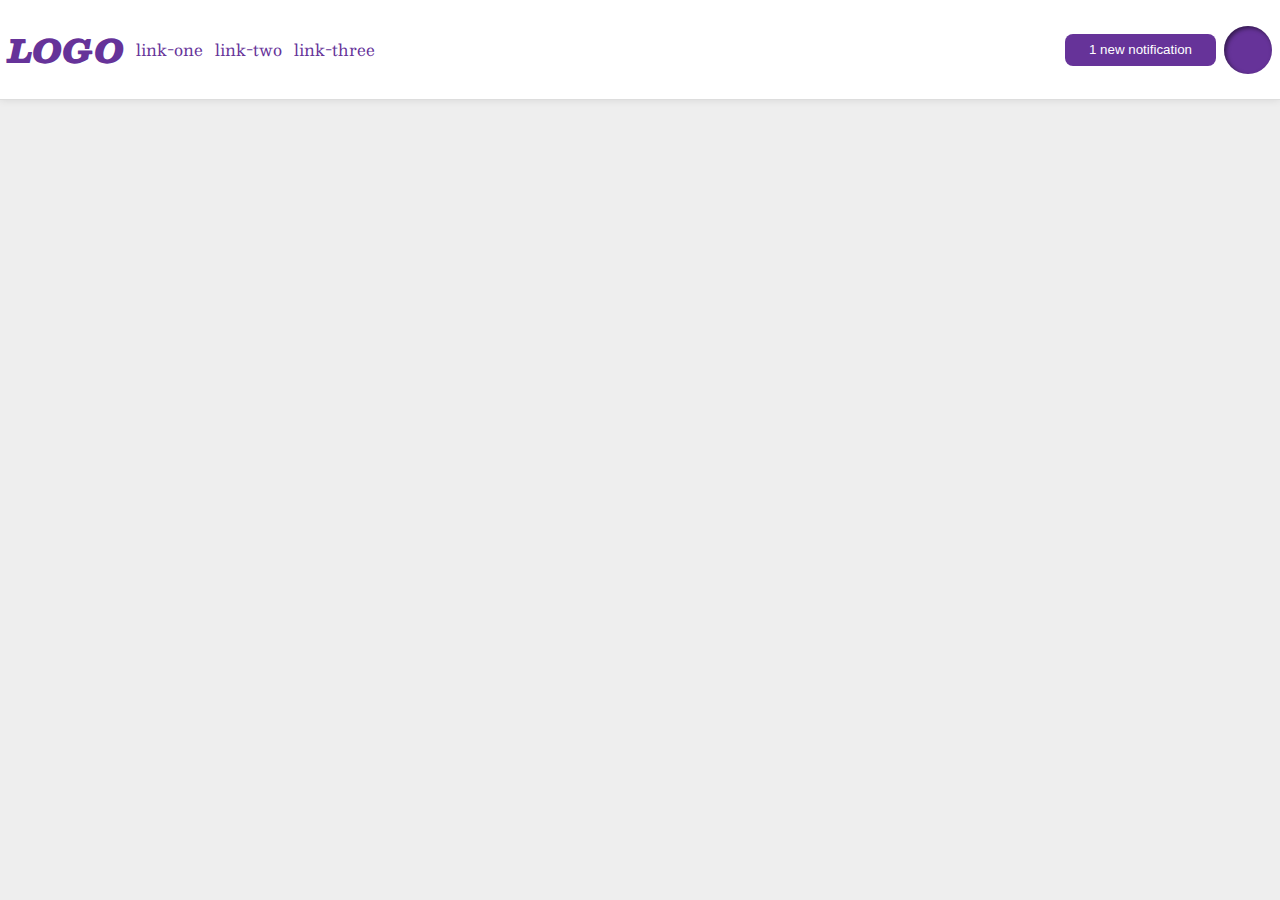
<file: flex/03-flex-header-2/index.html>
<!DOCTYPE html>
<html lang="en">
  <head>
    <meta charset="UTF-8">
    <meta http-equiv="X-UA-Compatible" content="IE=edge">
    <meta name="viewport" content="width=device-width, initial-scale=1.0">
    <title>Flex Header 2</title>
    <link rel="stylesheet" href="style.css">
  </head>
  <body>
    <div class="header">
      <div class="left-items">
        <div class="logo">
          LOGO
        </div>
        <ul class="links">
          <li><a href="google.com">link-one</a></li>
          <li><a href="google.com">link-two</a></li>
          <li><a href="google.com">link-three</a></li>
        </ul>
      </div>
      <div class="right-items">
        <button class="notifications">
          1 new notification
        </button>
        <div class="profile-image"></div>
      </div>
    </div>
  </body>
</html>
</file>
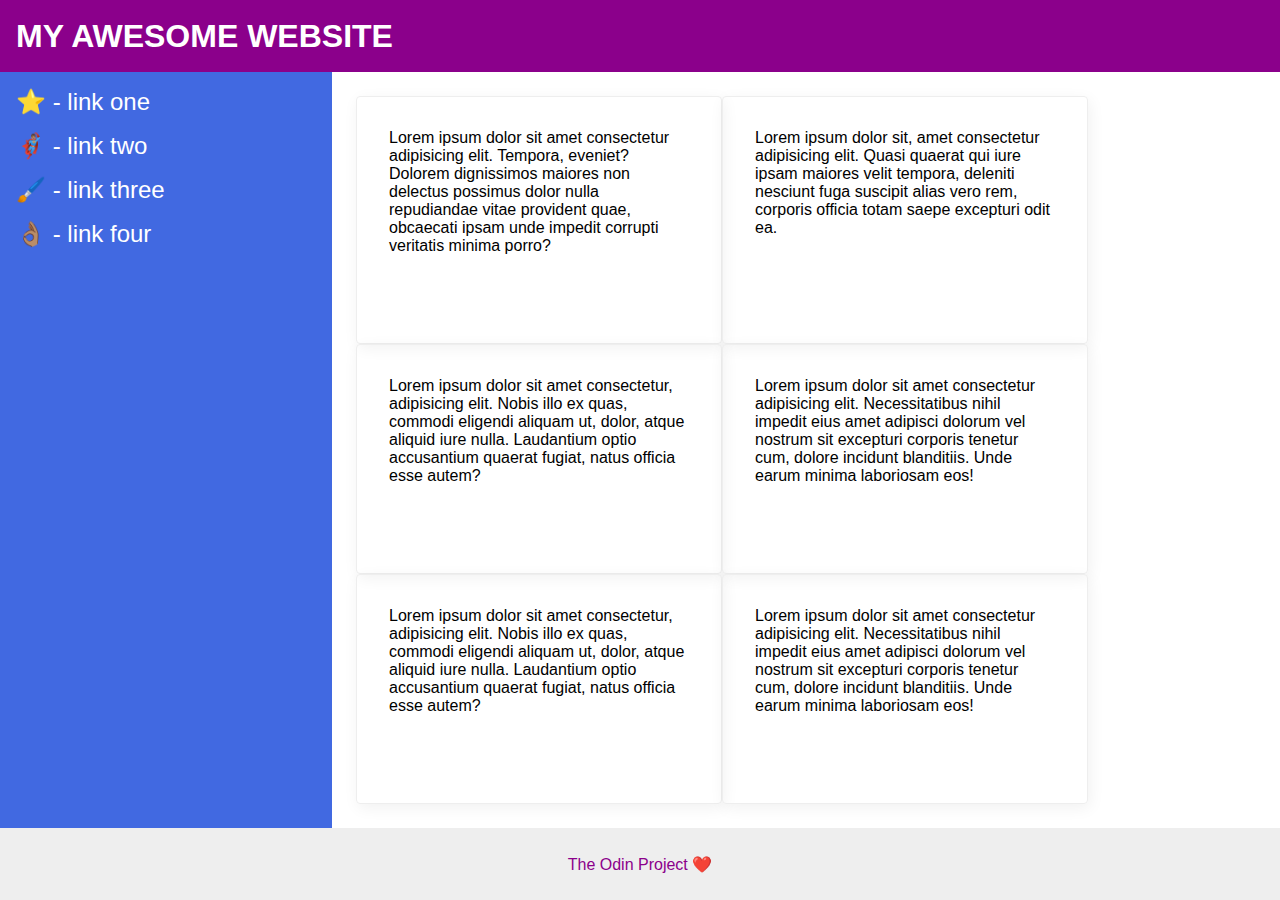
<file: flex/07-flex-layout-2/index.html>
<!DOCTYPE html>
<html lang="en">
  <head>
    <meta charset="UTF-8">
    <meta http-equiv="X-UA-Compatible" content="IE=edge">
    <meta name="viewport" content="width=device-width, initial-scale=1.0">
    <title>The Holy Grail</title>
    <link rel="stylesheet" href="style.css">
  </head>
  <body>
    <div class="header">
      MY AWESOME WEBSITE
    </div>
    <div class="content">
      <div class="sidebar">
        <ul>
          <li><a href="#">⭐ - link one</a></li>
          <li><a href="#">🦸🏽‍♂️ - link two</a></li>
          <li><a href="#">🖌️ - link three</a></li>
          <li><a href="#">👌🏽 - link four</a></li>
        </ul>
      </div>
      <div class="text">
        <div class="card">Lorem ipsum dolor sit amet consectetur adipisicing elit. Tempora, eveniet? Dolorem dignissimos maiores non delectus possimus dolor nulla repudiandae vitae provident quae, obcaecati ipsam unde impedit corrupti veritatis minima porro?</div>
        <div class="card">Lorem ipsum dolor sit, amet consectetur adipisicing elit. Quasi quaerat qui iure ipsam maiores velit tempora, deleniti nesciunt fuga suscipit alias vero rem, corporis officia totam saepe excepturi odit ea.</div>
        <div class="card">Lorem ipsum dolor sit amet consectetur, adipisicing elit. Nobis illo ex quas, commodi eligendi aliquam ut, dolor, atque aliquid iure nulla. Laudantium optio accusantium quaerat fugiat, natus officia esse autem?</div>
        <div class="card">Lorem ipsum dolor sit amet consectetur adipisicing elit. Necessitatibus nihil impedit eius amet adipisci dolorum vel nostrum sit excepturi corporis tenetur cum, dolore incidunt blanditiis. Unde earum minima laboriosam eos!</div>
        <div class="card">Lorem ipsum dolor sit amet consectetur, adipisicing elit. Nobis illo ex quas, commodi eligendi aliquam ut, dolor, atque aliquid iure nulla. Laudantium optio accusantium quaerat fugiat, natus officia esse autem?</div>
        <div class="card">Lorem ipsum dolor sit amet consectetur adipisicing elit. Necessitatibus nihil impedit eius amet adipisci dolorum vel nostrum sit excepturi corporis tenetur cum, dolore incidunt blanditiis. Unde earum minima laboriosam eos!</div>
      </div>
      </div>  
    <div class="footer">
      The Odin Project ❤️
    </div>
  </body>
</html>
</file>
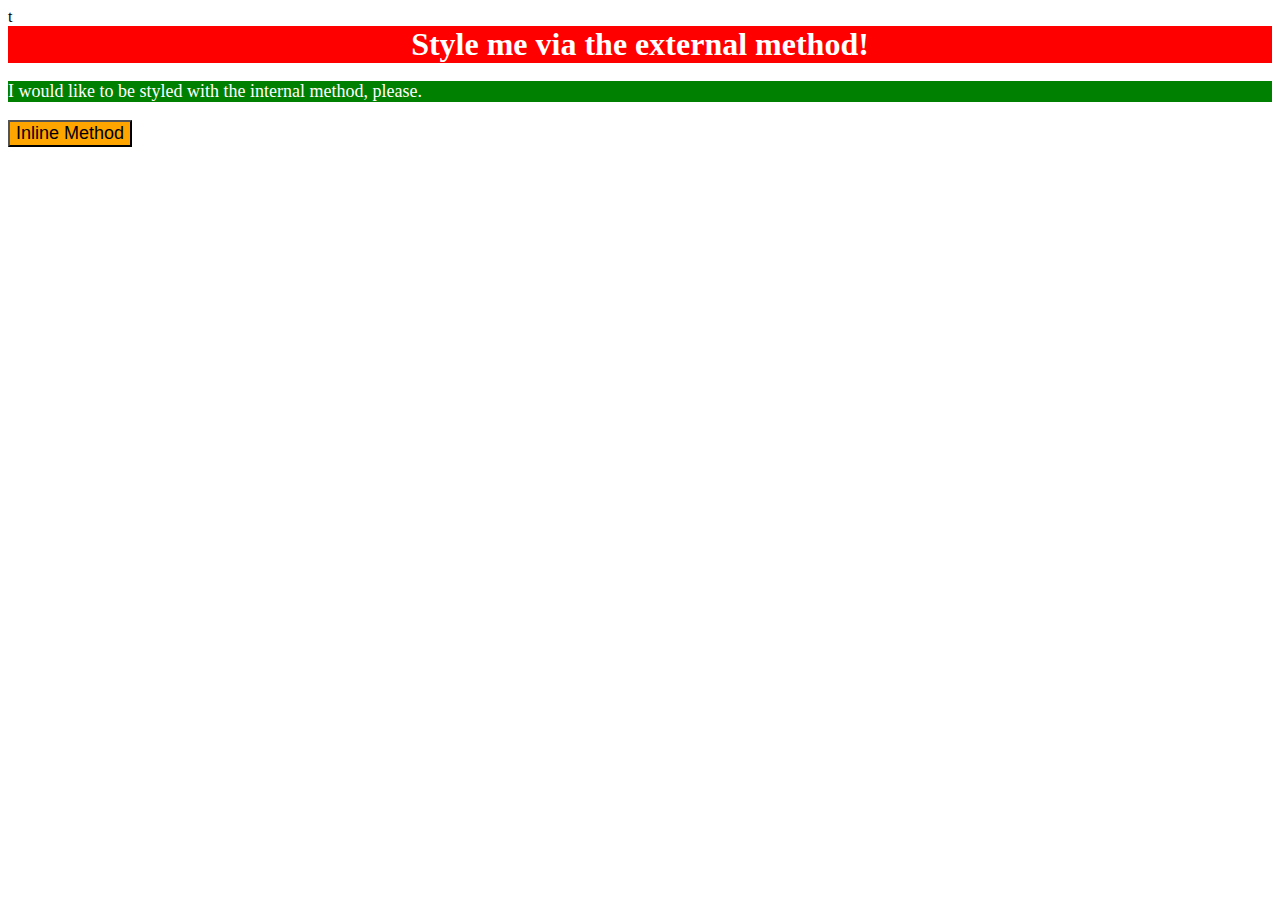
<file: foundations/01-css-methods/index.html>
t<!DOCTYPE html>
<html lang="en">
  <head>
    <meta charset="UTF-8">
    <meta http-equiv="X-UA-Compatible" content="IE=edge">
    <meta name="viewport" content="width=device-width, initial-scale=1.0">
    <title>Methods for Adding CSS</title>
    <link rel="stylesheet" href="css/style.css">
    <style>
      p {
        background-color: green;
        color: white;
        font-size: 18px;
      }
    </style>
  </head>
  <body>
    <div>Style me via the external method!</div>
    <p>I would like to be styled with the internal method, please.</p>
    <button style="background-color: orange; font-size: 18px;">Inline Method</button>
  </body>
</html>
</file>
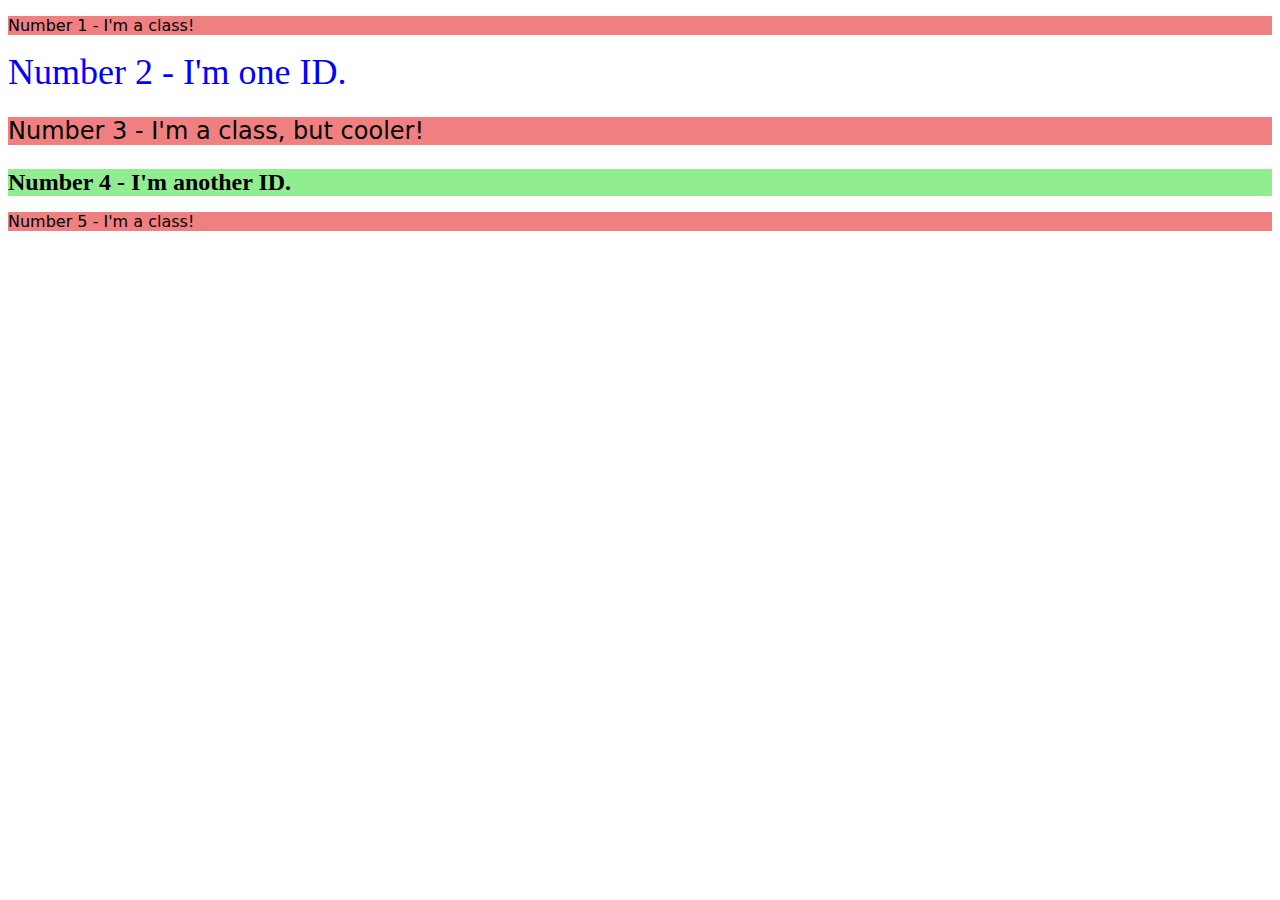
<file: foundations/02-class-id-selectors/index.html>
<!DOCTYPE html>
<html lang="en">
  <head>
    <meta charset="UTF-8">
    <meta http-equiv="X-UA-Compatible" content="IE=edge">
    <meta name="viewport" content="width=device-width, initial-scale=1.0">
    <title>Class and ID Selectors</title>
    <link rel="stylesheet" href="style.css">
  </head>
  <body>
    <p class="odd">Number 1 - I'm a class!</p>
    <div id="second">Number 2 - I'm one ID.</div>
    <p class="odd smaller">Number 3 - I'm a class, but cooler!</p>
    <div id="fourth" class="smaller">Number 4 - I'm another ID.</div>
    <p class="odd">Number 5 - I'm a class!</p>
  </body>
</html>
</file>
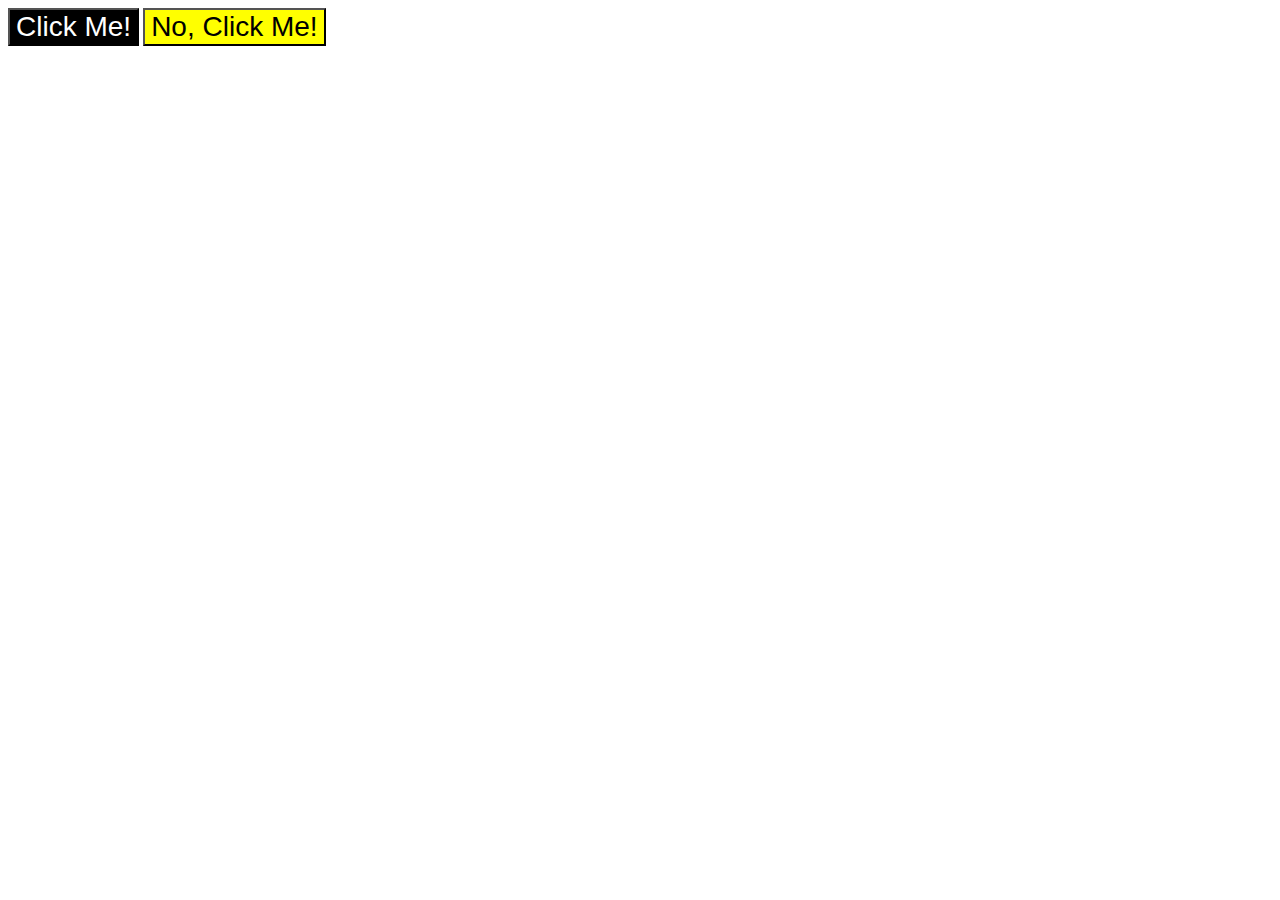
<file: foundations/03-grouping-selectors/index.html>
<!DOCTYPE html>
<html lang="en">
  <head>
    <meta charset="UTF-8">
    <meta http-equiv="X-UA-Compatible" content="IE=edge">
    <meta name="viewport" content="width=device-width, initial-scale=1.0">
    <title>Grouping Selectors</title>
    <link rel="stylesheet" href="style.css">
  </head>
  <body>
    <button class="one">Click Me!</button>
    <button class="two">No, Click Me!</button>
  </body>
</html>
</file>
<file: flex/03-flex-header-2/style.css>
/* this is some magical font-importing.  
you'll learn about it later. */
@import url('https://fonts.googleapis.com/css2?family=Besley:ital,wght@0,400;1,900&display=swap');

body {
  margin: 0;
  background: #eee;
  font-family: Besley, serif;
}

.header {
  background: white;
  border-bottom: 1px solid #ddd;
  box-shadow: 0 0 8px rgba(0,0,0,.1);
  display: flex;
  justify-content: space-between;
  align-items: center;
  padding: 8px;
}

.profile-image {
  background: rebeccapurple;
  box-shadow: inset 2px 2px 4px rgba(0,0,0,.5);
  border-radius: 50%;
  width: 48px;
  height:  48px;
}

.logo {
  color: rebeccapurple;
  font-size: 32px;
  font-weight: 900;
  font-style: italic;
  align-self: center;
}

button {
  border: none;
  border-radius: 8px;
  background: rebeccapurple;
  color: white;
  padding: 8px 24px;
  margin: 8px;
}

a {
  /* this removes the line under our links */
  text-decoration: none;
  color: rebeccapurple;
}

ul {
  list-style-type: none;
  display: flex;
  gap: 12px;
  padding: 12px;
}

.right-items {
  display: flex;
}

.left-items {
  display: flex;
}
</file>
<file: flex/07-flex-layout-2/style.css>
body {
  font-family: -apple-system, BlinkMacSystemFont, 'Segoe UI', Roboto, Oxygen, Ubuntu, Cantarell, 'Open Sans', 'Helvetica Neue', sans-serif;
  margin: 0;
  min-height: 100vh;
  display: flex;
  flex-direction: column;
  justify-content: space-between;
}

.header {
  height: 72px;
  background: darkmagenta;
  color: white;
  font-size: 32px;
  display: flex;
  align-items: center;
  font-weight: 900;
  padding-left: 16px;
}

.footer {
  height: 72px;
  background: #eee;
  color: darkmagenta;
  display: flex;
  justify-content: center;
  margin: 0;
  padding: 0;
  align-items: center;
}

.sidebar {
  width: 300px;
  background: royalblue;
  display: flex;
  flex-shrink: 0;
  padding-right: 32px;
}

.card {
  border: 1px solid #eee;
  box-shadow: 2px 4px 16px rgba(0,0,0,.06);
  border-radius: 4px;
  width: 300px;
  padding: 32px;
}

a {
  text-decoration: none;
  color: white;
}

ul {
  list-style-type: none;
  padding: 16px;
  font-size: 24px;
  margin: 0;
  display: flex;
  flex-direction: column;
  gap: 16px;
}

.content {
  display: flex;
  flex: 1;
}

.text {
  display: flex;
  flex-wrap: wrap;
  padding: 24px;
}
</file>
<file: foundations/01-css-methods/css/style.css>
/* style.css */
div {
  color: white;
  background-color: red;
  font-size: 32px;
  text-align: center;
  font-weight: bold;
}
</file>
<file: foundations/02-class-id-selectors/style.css>
/*Styles*/
.odd{
  background-color:#f08080;
  font-family:Verdana, "DejaVu Sans", sans-serif;
}

.smaller{
  font-size: 24px;
}

#second{
  color: blue;
  font-size: 36px;
}

#fourth{
  background-color: #90ee90;
  font-weight: bold;
}
</file>
<file: foundations/03-grouping-selectors/style.css>
/*Styles*/

.one,
.two {
  font-size: 28px;
  font-family: Helvetica, "Times New Roman", sans-serif;
}

.one {
  background-color: rgb(0, 0, 0);
  color: white;
}

.two {
  background-color: hsl(60, 100%, 50%);
}
</file>
